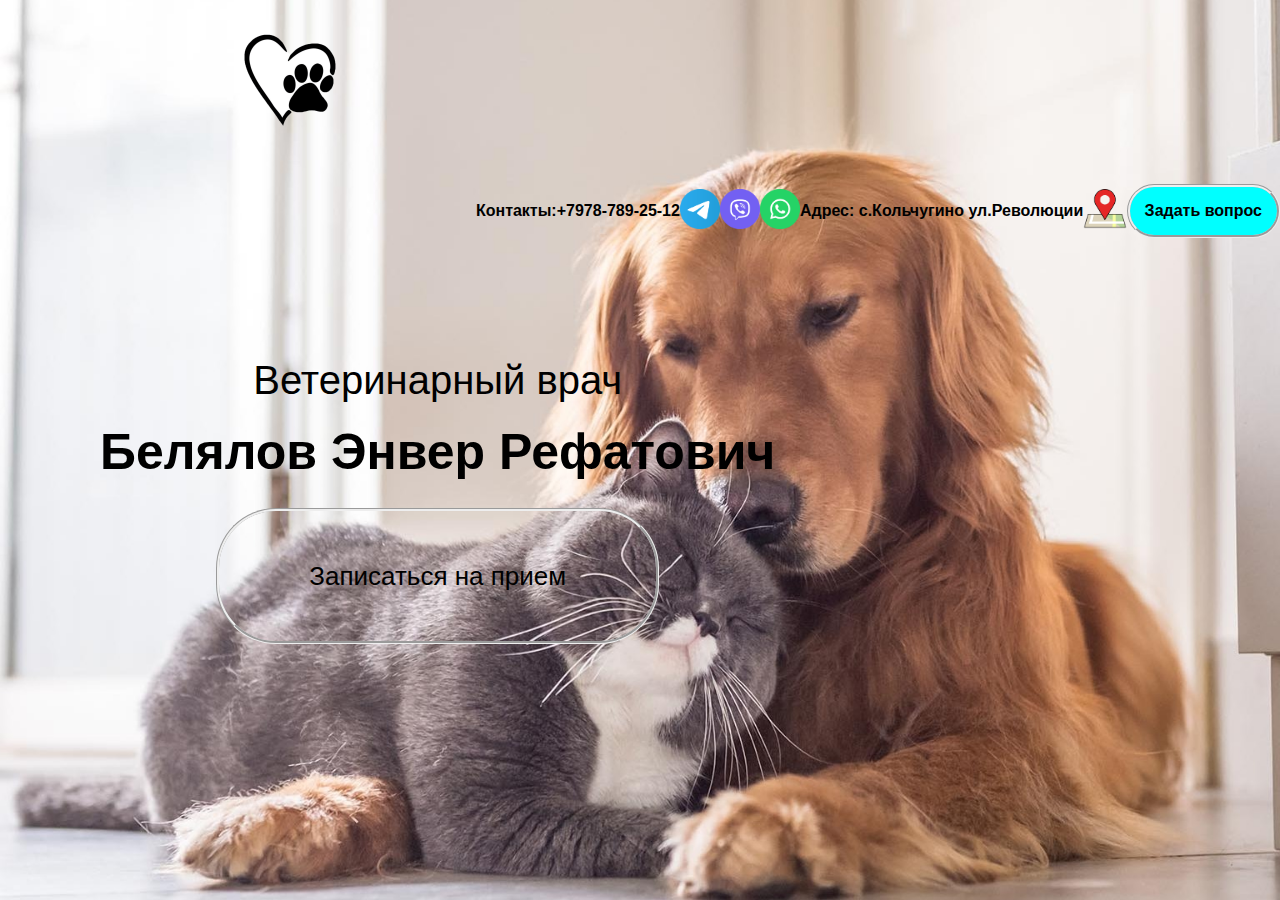
<file: index.html>
<!DOCTYPE html>
<html lang="en">
<head>
    <meta charset="UTF-8">
    <meta http-equiv="X-UA-Compatible" content="IE=edge">
    <meta name="viewport" content="width=device-width, initial-scale=1.0">
    <link rel="preconnect" href="https://fonts.gstatic.com" crossorigin>
    <link rel="stylesheet" href="1.css">
    <title>Document</title>
</head>
<body>

    <div class="header">
        <div class="nav">
            <input type="checkbox"  id="checkbox-menu">
        <label for="checkbox-menu">
            <img class="logo-image" src="img\logo.png" alt="">
            <ul class="menu touch">
                
                
                <li class="contact">Контакты: <a class="tel1"  href="tel:+79787892512">   +7978-789-25-12</a></li>
                
                <li class="messenger"> 
                <a href="#"><img class="telegramm" src="img\Telegram.png" alt=""></a>
                <a href="viber://chat?number=%2B79787892512"><img class="viber" src="img\Viber.png" alt=""></a>
                <a href="#"> <img class="whatsapp" src="img\WhatsApp.png" alt=""></a></li>
                <li>Адрес: с.Кольчугино ул.Революции
                 <a href="https://yandex.ru/maps/?ll=33.794387%2C44.944439&mode=whatshere&utm_source=main_stripe_big&whatshere%5Bpoint%5D=33.794289%2C44.944466&whatshere%5Bzoom%5D=21&z=20" alt=""> 
                <li><img class="adress-logo1" src="img\icons-map-s.png" alt=""></a>
                </li>
                
                <li class="btn1"><a class="btn" href="#">Задать вопрос</a> </li>
  
            </ul>
            <span class="toggle">☰</span>
        </label>
        </div>
    </div>

    <div class="container">
        <div class="header-down">    
                <div class="name">Ветеринарный врач</div>
                <div class="name1">Белялов Энвер Рефатович</div>
                <div class="button">
                    <a class="button1" href="#">Записаться на прием</a>
                </div>
    </div>
    </div>
    
<!-- 123 -->
  <script src="1.js"></script>
</body>
</html>
</file>
<file: 1.css>
* {
     padding: 0;
     margin: 0;
     font-family: 'Open Sans', sans-serif;
 }
 
 
 body {
   
   margin: 0px;
   background-attachment: fixed;  
   background-position: center center; 
   background-image: url(original_header-home.jpg);
    background-repeat: no-repeat ;
    background-size: cover;
    background-position: center center;
    height: 100vh; 
 }

.nav {
    margin: 0 auto;
    max-width: 1600px;
    width: 100%;
}

 .menu  {
    display: flex;
     justify-content: flex-end;
     padding-top: 20px;
     flex-direction: row;
     align-items: center;
     list-style: none;
    
} 

#checkbox-menu,
.toggle {
    display: none;
}

.menu li {
    color: black;
    text-decoration: none;
    font-weight: 600;
    display: flex;
    

}

.menu li a {
    color: black;
    text-decoration: none;
    font-weight: 600;
    align-self: center;
    
}

.telegramm{
    height: 40px;
    
}
.whatsapp {
    height: 40px;
}

.viber {
    height: 40px;
}

.logo-image {
    height: 100px;
    padding: 30px 240px;
}

.adress-logo1 {
    height: 40px;
}




.btn{
  border-style: groove;
text-decoration: none;
color: black;
  background-color: rgb(0, 255, 255);  
padding: 15px;
border-radius: 30px;
transition: background-color 0.3s linear
}


 .header-down {
        font-weight: 500;
        text-align: center;
        position: absolute;
         margin: 100px 100px; 
    }

.name {
    font-size: 40px;
    margin: 20px;
    }
    
    .name1 {
        font-size: 50px;
        font-weight: 700;
    }
.button {
    padding: 80px;
}
.button1 {
    text-decoration: none;
      /* background-color: rgb(79, 255, 255);   */
     border-style: groove; 
    padding: 50px 90px;
    border-radius: 60px;
    color: rgb(0, 0, 0);
    font-size: 26px;
    font-weight: 500;
    transition: background-color 0.3s linear
   
    
    
    
    

}

.button1:hover {
    background-color:  rgb(176, 255, 255);
    box-shadow: inset 
    
    
}




@media screen and (max-width:938px) {

    .contact{
        padding-top: 70px;
        padding-bottom: 70px;
    }

    

    .adress-logo1 {
       margin-top: -15px; 
       

    }

    .logo-image {
        padding: 0px 10px 0px 10px;
        margin-bottom: -83px;
        height: 60px;
       
    }

   .messenger {
       margin: -85px;
       padding-bottom: 108px;
       
   }
   
     .btn1{
         justify-content: center;
     }

    .toggle {
      display: block;
      clear: both;  
      text-align: center;
      font-size: 18px;
      width: 100%;
      color: black;
      background-color: rgb(46, 213, 255);
      transition: all .1s linear;
      line-height: 59px;
    }

    .toggle:hover{
        background-color: rgb(19, 125, 151);


    }

    #checkbox-menu:checked + label .touch li {
        opacity: 1;
        visibility: visible;
        transition: all .7s linear;
    }
    #checkbox-menu:checked + label .touch {
        height: 350px;
    }
    .menu {
        display: flex;
        flex-direction: column;
        justify-content: space-around;
        align-items: center;
        height: 0;
        transition: height .3s linear;


    }

    .menu li {
        display: flex;
    align-self: center; 
        width: 95%;
        opacity: 0;
        visibility: hidden;
}
.menu li a {
     text-align: center;
    align-items: center;
    align-content: center; 
     
}
.name {
    font-size: 30px;
    margin: 20px; 
    }
    
    .name1 {
        font-size: 30px;
        font-weight: 700;
        padding-bottom: 50px;
       
    } 
    .button {
         padding: 40px; 
        
    }
    .button1 {
        text-decoration: none;
        
         border-style: groove; 
        padding: 30px 10px;
        border-radius: 50px;
        color: rgb(0, 0, 0);
        font-size: 22px;
        font-weight: 500;
        transition: background-color 0.3s linear
       
        
}

}

@media screen and (max-width:527px) {
    
    .header-down{
        margin: 0;
        padding-top: 45px;
        
         
    }
    .name1 {
        padding: 5px;
        
    }
    .button {
            padding: 0;
             padding-top: 50px  ; 

    }
    .button1 { 
            padding: 28px;
            border-radius: 30px;
            font-size: 24px;
            font-weight: 600;
                  
}
</file>
